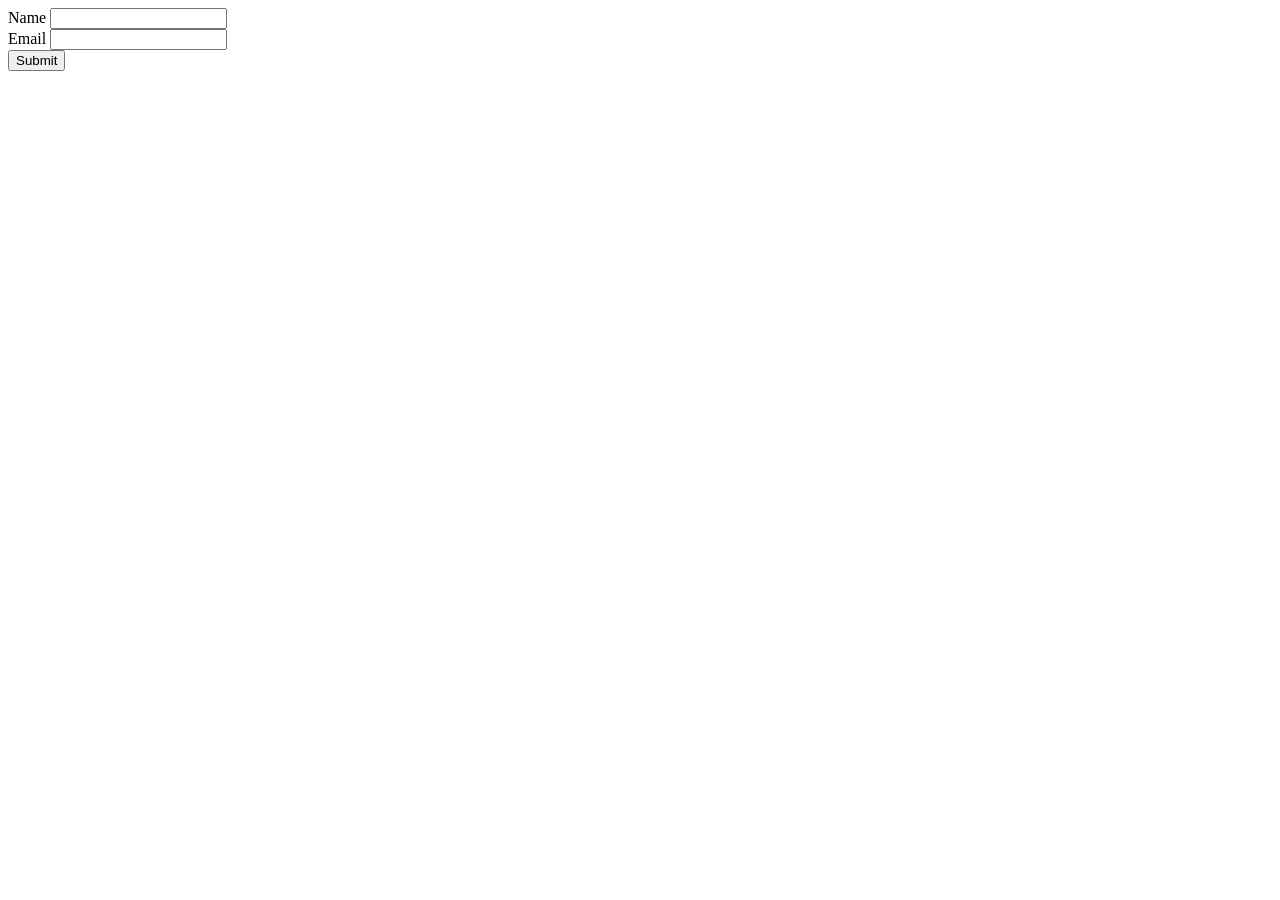
<file: Form-Validation/index.html>
<!DOCTYPE html>
<html lang="en">
<head>
    <meta charset="UTF-8">
    <meta name="viewport" content="width=device-width, initial-scale=1.0">
    <title>Form</title>
    <script src="script.js" defer></script>
</head>
<body>
    <div id="error"></div>
    <form id="form">
        <div>
            <label for="name">Name</label>
            <input type="text" id="name" name="name" >
        </div>
        <div>
            <label for="email">Email</label>
            <input type="email" id="email" name="email" >
        </div>
        <div>
            <input type="submit" id="submit" value="Submit">
        </div>

    </form>
    
</body>
</html>
</file>
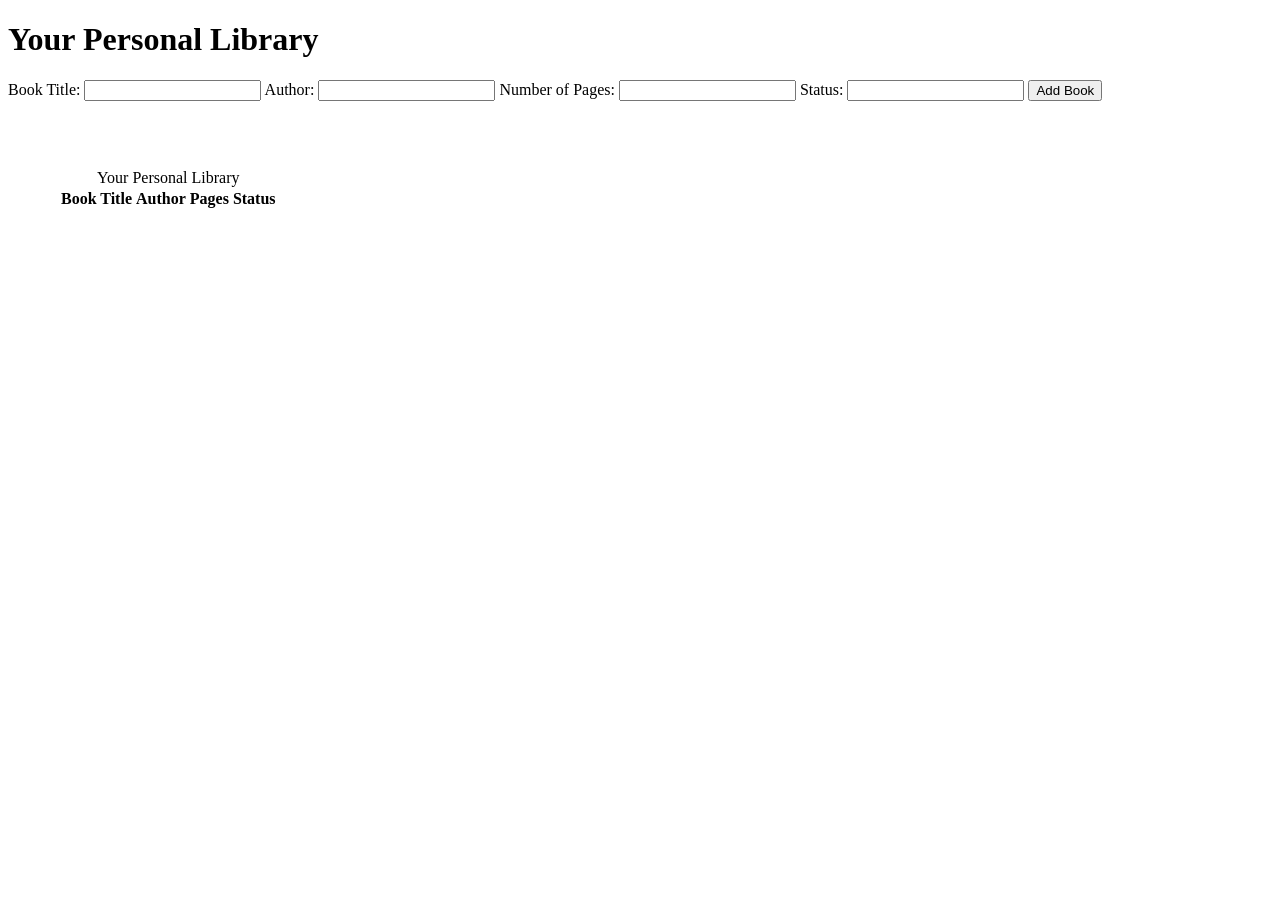
<file: Library/index.html>
<!DOCTYPE html>
<html lang="en">
<head>
    <meta charset="UTF-8">
    <meta name="viewport" content="width=device-width, initial-scale=1.0">
    <title>Document</title>
    <link rel="stylesheet" href="style.css">
    <script src="script.js" defer></script>
</head>
<body>
    <h1>Your Personal Library</h1>
    <form  id="bookForm">
        <label for="bookTitle">Book Title:</label>
        <input type="text" id="bookTitle" name="bookTitle" required>
        <label for="author">Author:</label>
        <input type="text" id="author" name="author" required>
        <label for="pages">Number of Pages:</label>
        <input type="number" id="pages" name="pages" required>
        <label for="status">Status:</label>
        <input type="text" id="status" name="status" required>
        <button type="submit">Add Book</button>
    </form>
    <div id="library">
        <table id="bookTable">
            <thead>
                <caption>Your Personal Library</caption><br>
                <colgroup id="colgroup">
                    <col span="1" style="border:1px black solid;">
                    <col span="1" style="border:1px black solid;">
                    <col span="1" style="border:1px black solid;">
                    <col span="1" style="border:1px black solid;">
                </colgroup>
                <tr>
                    <th>Book Title</th>
                    <th>Author</th>
                    <th>Pages</th>
                    <th>Status</th>
                </tr>
            </thead>
            <tbody id="bookTableBody"></tbody>
        </table>
    </div>
    
</body>
</html>
</file>
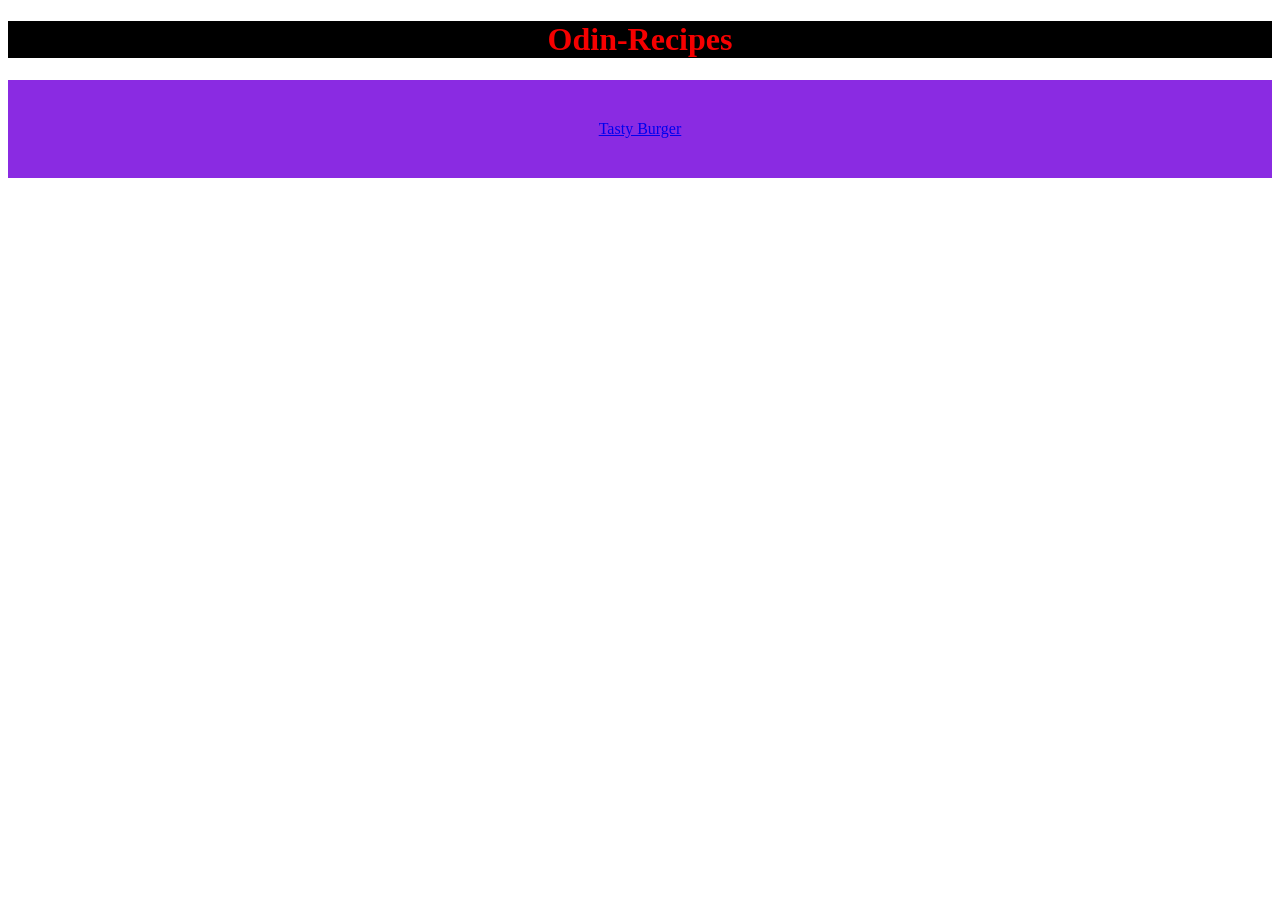
<file: Project1/index.html>
<!DOCTYPE html>
<html lang="en">
<head>
    <meta charset="UTF-8">
    <meta name="viewport" content="width=device-width, initial-scale=1.0">
    <title>Recipe Website</title>
<link rel="stylesheet" href="./style.css">
</head>
<body>
    <h1 id="header">Odin-Recipes</h1>
    <div id="Box">
    <a href="Recipes/Burger.html">Tasty Burger</a>
    </div>
    
</body>
</html>
</file>
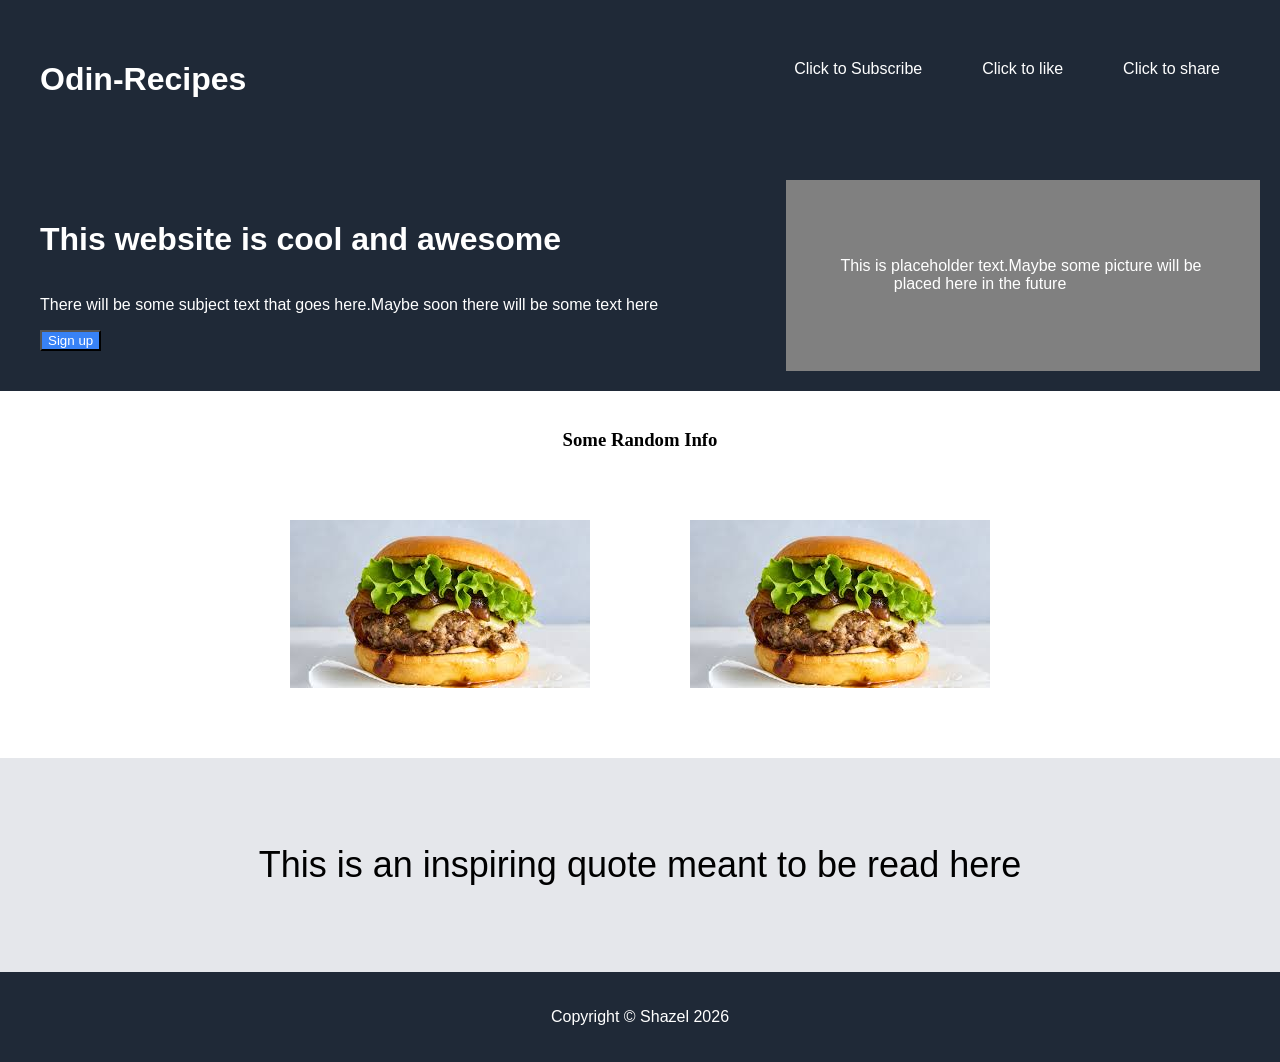
<file: Project2/index.html>
<!DOCTYPE html>
<html lang="en">
<head>
    <meta charset="UTF-8">
    <meta name="viewport" content="width=device-width, initial-scale=1.0">
    <title>Landing Page</title>
    <link rel="stylesheet" href="style.css">
</head>
<body>
    <header>
        <div class="header">
            <h1 class="header">Odin-Recipes</h1>
            <div id="sub-header" class="header">
            <a class="header" id="sub">Click to Subscribe</a>
            <a class="header" id="like">Click to like</a>
            <a class="header" id="share">Click to share</a>
            </div>
        </div>
    </header>
    
    <div class="Section-1">
       <div id="box" class="Section-1">
        <h1 class="white">This website is cool and awesome</h1>
        <p class="white">There will be some subject text that goes here.Maybe soon there will be some text here</p>
        <button id="button" class="white">Sign up</button>
        </div>
    <div id="box2">
        <pre class="white">This is placeholder text.Maybe some picture will be 
            placed here in the future </pre>
    </div>
    </div>
    <div id="Info">
        <div id="heading">
            <h3>Some Random Info</h3>
        </div>
        <div id="Info-Blocks">
           <img src="Burger.jpg"> 
           <img src="Burger.jpg">
        </div>
        </div>
        <div id="quote">
            <div id="quote text">
                <p id="q1">This is an inspiring quote meant to be read here</p>
            </div>
        </div>
        <footer>
            <div id="footer">
                <p>Copyright © Shazel 2026</p>
            </div>
        </footer>
    
</body>
</html>
</file>
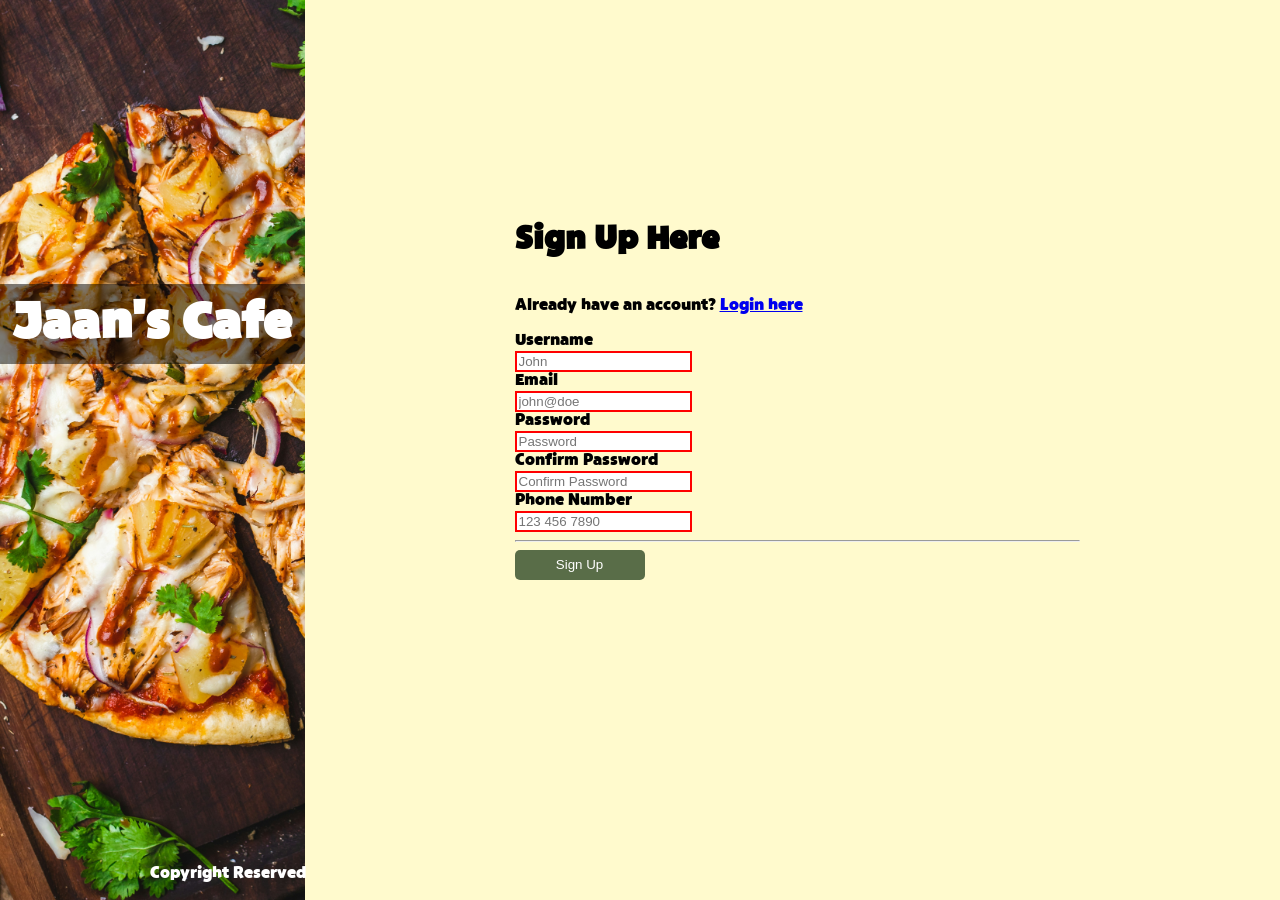
<file: Project3/index.html>
<!DOCTYPE html>
<html lang="en">
<head>
    <meta charset="UTF-8">
    <meta name="viewport" content="width=device-width, initial-scale=1.0">
    <title>Sign-Up</title>
    <link rel="stylesheet" href="style.css">
</head>
<body>
    <div class="container">
        <div class="left_container">
            <h1 id="Name">Jaan's Cafe</h1>
            <p id="Trademark">Copyright Reserved</p>
        </div>
        <div class="right_container">
            <h1>Sign Up Here</h1>
            <pre id="Account">Already have an account? <a href="login.html">Login here</a></pre>
            <form action="something.js" method="post">
                <label for="username">Username</label><br>
                <input type="text" id="username" name="username" required placeholder="John"><br>
                <label for="email">Email</label><br>
                <input type="email" id="email" name="email" required placeholder="john@doe"><br>
                <label for="password">Password</label><br>
                <input type="password" id="password" name="password" required placeholder="Password"><br>
                <label for="confirm_password">Confirm Password</label><br>
                <input type="password" id="confirm_password" name="confirm_password" required placeholder="Confirm Password"><br>
                <label for="phone">Phone Number</label><br>
                <input type="tel" id="phone" name="phone" required placeholder="123 456 7890"><br>
                <hr>
                <button type="submit" id="Submit">Sign Up</button>
            </form>
        </div>
    </div>
</body>
</html>
</file>
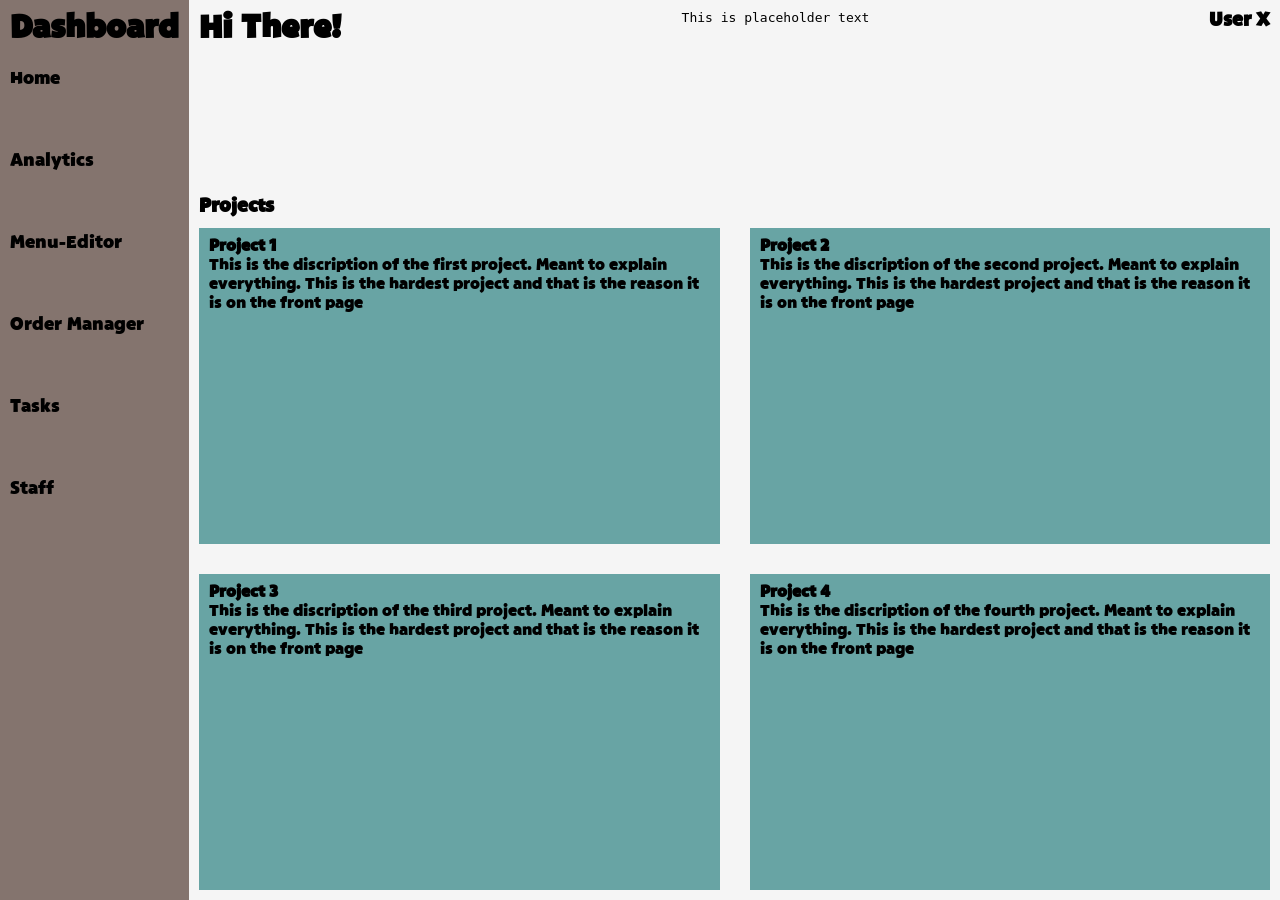
<file: Project4/index.html>
<!DOCTYPE html>
<html lang="en">
<head>
    <meta charset="UTF-8">
    <meta name="viewport" content="width=device-width, initial-scale=1.0">
    <title>Dashboard</title>
    <link rel="stylesheet" href="style.css">
</head>
<body>
    <div class="dashboard">
        <!--Side Navigation Bar-->
        <div class="nav">
            <h1 id="Dash-Heading">Dashboard</h1>
            <div id="options">
                <ul>
                    <li>Home</li>
                    <li>Analytics</li>
                    <li>Menu-Editor</li>
                    <li>Order Manager</li>
                    <li>Tasks</li>
                    <li>Staff</li>
                </ul>
            </div>
        </div>
        <!-- Content Side Now -->
        <div class="content">
            <div id="Search-Bar">
                <h1>Hi There!</h1>
                <pre>This is placeholder text</pre>
                <h3>User X</h3>
            </div>
            <h3>Projects</h3>
            <div id="Projects">
                
                <div id="one">
                    <h4>Project 1</h4>
                    <p>This is the discription of the first project. Meant to explain everything. This is the hardest project and that is the reason it is on the front page</p>
                </div>
                <div id="two">
                    <h4>Project 2</h4>
                    <p>This is the discription of the second project. Meant to explain everything. This is the hardest project and that is the reason it is on the front page</p>
                </div>
                <div id="three">
                    <h4>Project 3</h4>
                    <p>This is the discription of the third project. Meant to explain everything. This is the hardest project and that is the reason it is on the front page</p>
                </div>
                <div id="four">
                    <h4>Project 4</h4>
                    <p>This is the discription of the fourth project. Meant to explain everything. This is the hardest project and that is the reason it is on the front page</p>
                </div>
            </div>
        </div>
    </div>
</body>
</html>
</file>
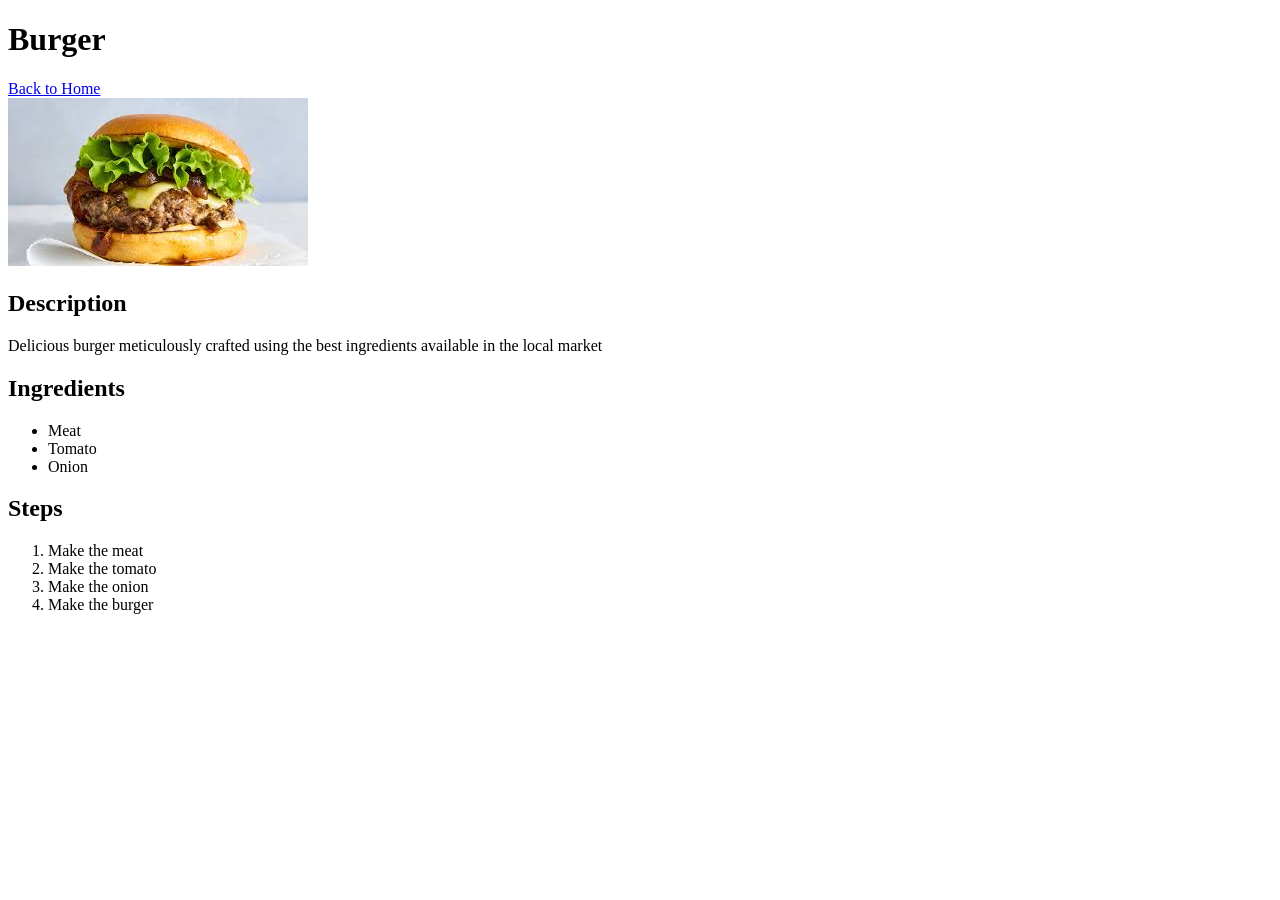
<file: Project1/Recipes/Burger.html>
<!DOCTYPE html>
<html lang="en">
<head>
    <meta charset="UTF-8">
    <meta name="viewport" content="width=device-width, initial-scale=1.0">
    <title>Burger</title>
</head>
<body>
    <h1>Burger</h1>
    <a href="../index.html" target="_blank">Back to Home </a>
    <br>
    <img src="Burger.jpg" alt="Tasty burger">

    <h2>Description</h2>
    <p>Delicious burger meticulously crafted using the best ingredients available in the local market</p>
    <h2>Ingredients</h2>
    <ul>
        <li>Meat</li>
        <li>Tomato</li>
        <li>Onion</li>
    </ul>
    <h2>Steps</h2>
    <ol>
        <li>Make the meat</li>
        <li>Make the tomato</li>
        <li>Make the onion</li>
        <li>Make the burger</li>
    </ol>

    
</body>
</html>
</file>
<file: Library/style.css>
#library{
    padding:50px;
}
</file>
<file: Project1/style.css>
body{
    text-align: center;
}
#header{
    color:rgb(246, 0, 0);
    background-color: black;
    text-align: center;
}
#Box{
    padding:40px;
    background-color:blueviolet;

}
</file>
<file: Project2/style.css>
.white{
    color:white;
    font-family:'Roboto', sans-serif;
}
h1{
    color:white;
}
header{
    background-color:#1F2937;
    color:white;
}
.header{
    display:flex;
    gap:20px;
    justify-content: space-between;
    padding:20px;
    font-family:'Roboto', sans-serif;
    
}
#sub-header{
    display:flex;
    gap:20px
}
.Section-1{
    display:flex;
    background-color:#1F2937;
    padding:20px;
    font-family:'Roboto', sans-serif;
    
    
}
#box{
    display:flex;
    flex-direction:column;
    align-items:flex-start;
    flex:1 1 auto;
}
#button{
    background-color:#3882F6;
    flex:1;
    align-items: flex-start;
    font-family:'Roboto', sans-serif;
}
#box2{
    display:flex;
    background-color:gray;
    flex:1 1 auto;
    justify-content: center;
    align-items: center;
}
#Info{
    background-color:white;
    display:flex;
    flex-direction:column;
    align-items: center;
    padding:20px
}
#Info-Blocks{
    display:flex;
    gap:100px;
    justify-content:space between;
    align-items:center;
    padding:50px;
}
#quote{
    display:flex;
    background-color:#E5E7EB ;
    flex-direction:column;
    align-items: center;
    padding:50px
}
#q1{
    font-size:36px;
    font-weight:300;
    font-family:'Roboto', sans-serif;
}
#footer{
    display:flex;
    justify-content:center;
    align-items:center;
    background-color:#1F2937;
    color:white;
    font-family:'Roboto', sans-serif;
    padding:20px
}
body{
    margin:0px;
}
#sub:hover{
    color:#3882F6
}
#like:hover{
    color:#3882F6
}
#share:hover{
    color:#3882F6
}
#button:hover{
    background-color:Red;
    color:Black;
}

#button:active{
    background-color:Green;
    color:White;
    transform: scale(0.95);
}
</file>
<file: Project3/style.css>
@font-face {
    font-family: 'BangoPro';
    src: url('Font/BangoPro.ttf') format('truetype');
    font-weight: normal;
    font-style: normal;
}
body{
    margin: 0;
    font-family: 'BangoPro', sans-serif;
    background-color:lemonchiffon;
}
#Account{
    font-family: 'BangoPro', sans-serif;
}
.container{
    display: flex;
    gap: 10px;
    height: 100vh;
    width: 100vw;
}
.left_container{
    display:flex;
    flex-direction: column;
    background-image: url('Assets/background.jpg');
    background-size: cover;
    height: 100%;
    width: 35%;
}
.right_container{
    display:flex;
    flex-direction: column;
    padding:200px; 
    padding-bottom: 0;
    width: 65%;
}
#Name{
    position:relative;
    top:250px;
    text-align: center;
    font-size: 50px;
    padding: 10px;
    color:white;
    background-color: rgb(0,0,0,0.5);
}
#Trademark{
    padding-left:150px;
    color:white;
    position: absolute;
    bottom: 0;
}
input:valid{
    border: 2px solid green;
}
input:invalid{
    border: 2px solid red;
}
#Submit{
    width: 130px;
    height: 30px;
    color: white;
    background-color: #596D48;
    border: none;
    border-radius: 5px;
    
}
#Submit:hover{
    background-color: #4A5B3C;
    cursor: pointer;
}
</file>
<file: Project4/style.css>
@font-face {
    font-family: 'BangoPro';
    src: url('Font/BangoPro.ttf') format('truetype');
    font-weight: normal;
    font-style: normal;
}
.root{
    --Primary-color: #C05621; 
    --Secondary-color: #6B8E23;
    --Tertiary-color: #007EB1;
    --Neutral-color: #84746E;
    
}
* {
    margin: 0;
    padding: 0;
}
body{
font-family: 'BangoPro', Courier, monospace;
background-color:whitesmoke;
}
.dashboard{
    display:flex;
}
.nav{
    flex:1;
    background-color:#84746E;
    height: 100vh;
}
#Dash-Heading{
    padding:10px;
}
.content{
    flex:6;
    display:flex;
    flex-direction:column;
    gap:10px;
    padding:10px;
}
ul{
    font-size:18px;
    display:flex;
    flex-direction:column;
    gap:60px;
    padding:10px;
    list-style:none;
}
li:hover{
    color:Red;
    cursor: pointer;
}
#Search-Bar{
    display:flex;
    justify-content: space-between;
    padding-bottom: 10px;
    flex:1;
}
#Projects{
    display:grid;
    grid-template-rows:1fr 1fr;
    grid-template-columns:1fr 1fr;
    grid-auto-rows: 1fr;
    grid-auto-columns: 1fr;
    gap:30px;
    flex:4;
}
#one{
    background-color:rgb(104, 164, 164);
    padding:10px;
}
#two{
    background-color:rgb(104, 164, 164);
    padding:10px;
}
#three{
    background-color:rgb(104, 164, 164);
    padding:10px;
}
#four{
    background-color:rgb(104, 164, 164);
    padding:10px;
}
</file>
